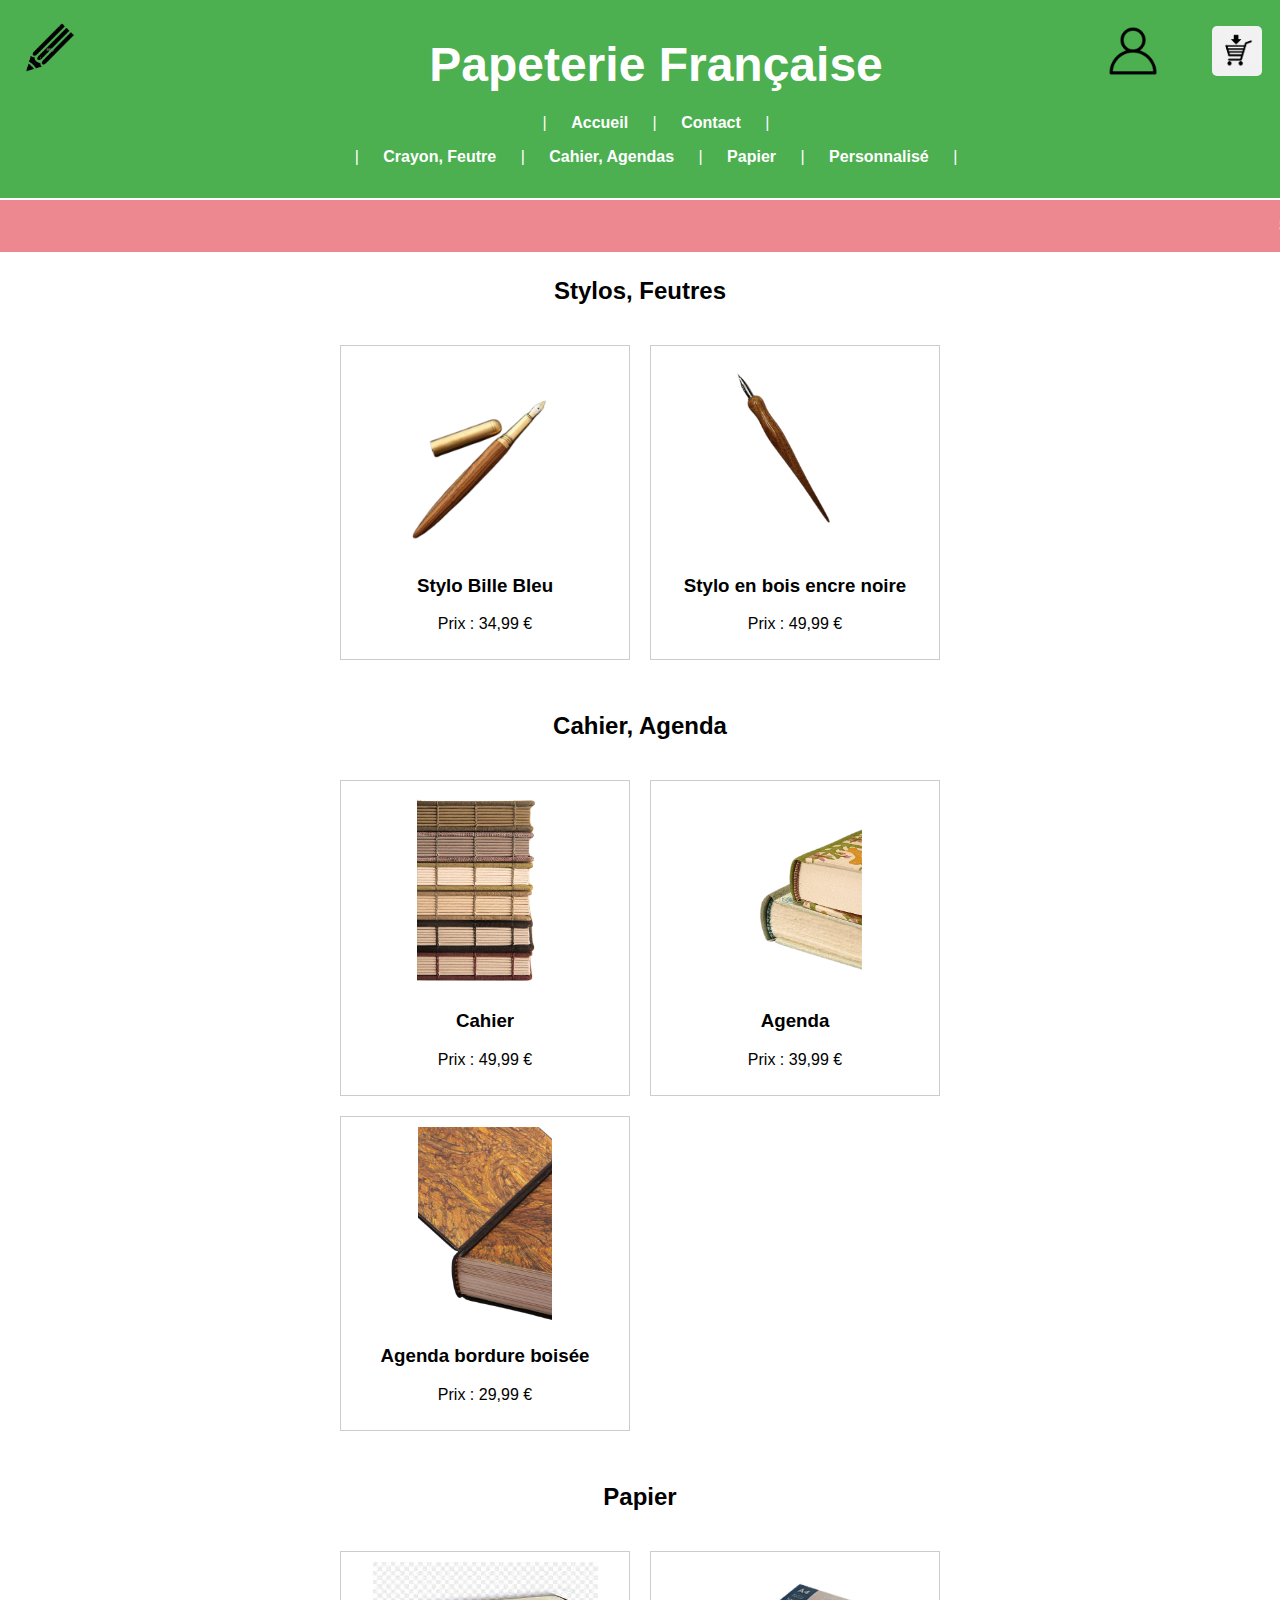
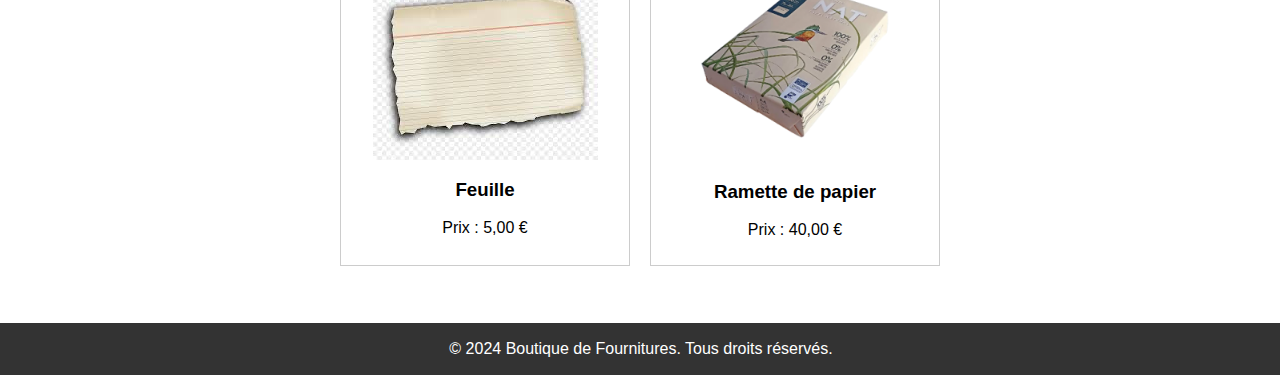
<file: index.html>
<!DOCTYPE html>
<html lang="fr">
<head>
    <meta charset="UTF-8">
    <meta name="viewport" content="width=device-width, initial-scale=1.0">
    <title>Papeterie Française</title>
    <link rel="stylesheet" href="styles.css">
</head>
<body>
    <header>
        <img src="image/icone.png" alt="Logo de ma boutique" id="logo">
        <h1><a href="index.html" class="titre-lien">Papeterie Française</a></h1>
        <ul class="navigation-droite">
            <li class="bouton-lien"><a href="login.html"><img src="image/connection.png" alt="Se Connecter"></a></li>
            <li class="bouton-lien"><a href="panier.html"><img src="image/panier.png" alt="Panier"></a></li>
        </ul>
        <nav>
            <ul class="navigation-centree">
                <li> | </li>
                <li><a href="index.html">Accueil</a></li>
                <li> | </li>
                <li><a href="contact.html">Contact</a></li>
                <li> | </li>
            </ul>
            <ul class="navigation-centree">
                <li> | </li>
                <li><a href="crayon.html">Crayon, Feutre</a></li>
                <li> | </li>
                <li><a href="cahier.html">Cahier, Agendas</a></li>
                <li> | </li>
                <li><a href="papier.html">Papier</a></li>
                <li> | </li>
                <li><a href="personnalise.html">Personnalisé</a></li>
                <li> | </li>
            </ul>
        </nav>
    </header>
    <div class="marque">
        <p>Soldes d'été: jusqu'à - 10% de réduction sur tous les stylos !</p>
    </div>
    <main>
        <section id="stylos-feutres">
            <h2>Stylos, Feutres</h2>
            <div class="product-container">
                <div class="product">
                    <img src="image/Stylo2.png" alt="stylo">
                    <h3>Stylo Bille Bleu</h3>
                    <p>Prix : 34,99 €</p>
                </div>
                <div class="product">
                    <img src="image/Stylo3.png" alt="stylo3">
                    <h3>Stylo en bois encre noire</h3>
                    <p>Prix : 49,99 €</p>
                </div>
            </div>
        </section>
        
        <section id="cahier-agenda">
            <h2>Cahier, Agenda</h2>
            <div class="product-container">
                <div class="product">
                    <img src="image/cahier1.png" alt="cahier1">
                    <h3>Cahier</h3>
                    <p>Prix : 49,99 €</p>
                </div>
                <div class="product">
                    <img src="image/cahier2.png" alt="cahier2">
                    <h3>Agenda</h3>
                    <p>Prix : 39,99 €</p>
                </div>
                <div class="product">
                    <img src="image/cahier3.png" alt="cahier3">
                    <h3>Agenda bordure boisée</h3>
                    <p>Prix : 29,99 €</p>
                </div>
            </div>
        </section>
        <section id="papier">
            <h2>Papier</h2>
            <div class="product-container">
                <div class="product">
                    <img src="image/papier1.png" alt="papier1">
                    <h3>Feuille</h3>
                    <p>Prix : 5,00 €</p>
                </div>
                 <div class="product">
                    <img src="image/papier2.png" alt="papier2">
                    <h3>Ramette de papier</h3>
                    <p>Prix : 40,00 €</p>
                </div>
            </div>
        </section>
    </main>
    <footer>
        <p>&copy; 2024 Boutique de Fournitures. Tous droits réservés.</p>
    </footer>
</body>
</html>
</file>
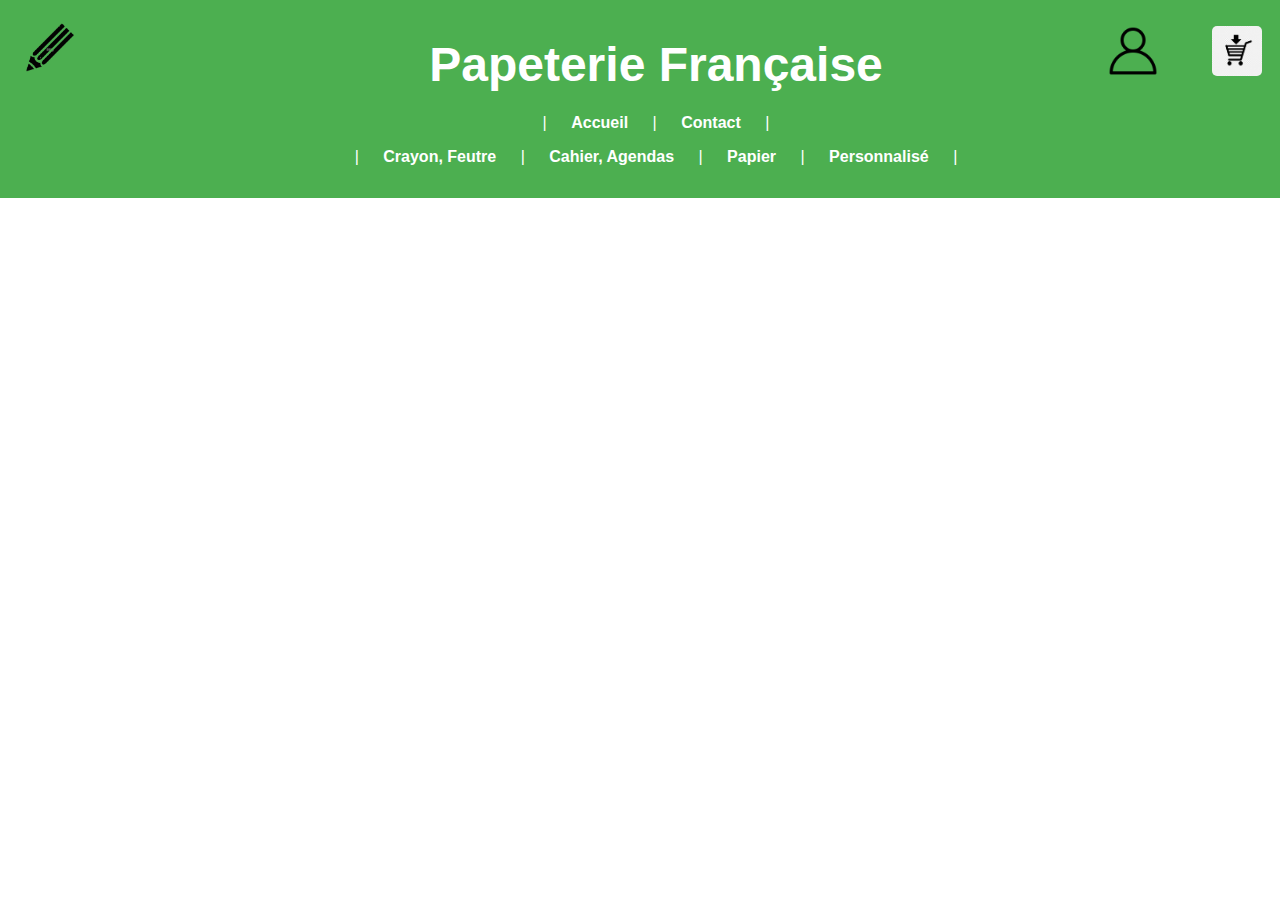
<file: cahier.html>
<!DOCTYPE html>
<html lang="fr">
<head>
    <meta charset="UTF-8">
    <meta name="viewport" content="width=device-width, initial-scale=1.0">
    <title>Papeterie Française</title>
    <link rel="stylesheet" href="styles.css">
</head>
<body>
    <header>
        <img src="image/icone.png" alt="Logo de ma boutique" id="logo">
        <h1><a href="index.html" class="titre-lien">Papeterie Française</a></h1>
        <ul class="navigation-droite">
            <li class="bouton-lien"><a href="login.html"><img src="image/connection.png" alt="Se Connecter"></a></li>
            <li class="bouton-lien"><a href="panier.html"><img src="image/panier.png" alt="Panier"></a></li>
        </ul>
        <nav>
            <ul class="navigation-centree">
                <li> | </li>
                <li><a href="index.html">Accueil</a></li>
                <li> | </li>
                <li><a href="contact.html">Contact</a></li>
                <li> | </li>
            </ul>
            <ul class="navigation-centree">
                <li> | </li>
                <li><a href="crayon.html">Crayon, Feutre</a></li>
                <li> | </li>
                <li><a href="cahier.html">Cahier, Agendas</a></li>
                <li> | </li>
                <li><a href="papier.html">Papier</a></li>
                <li> | </li>
                <li><a href="personnalise.html">Personnalisé</a></li>
                <li> | </li>
            </ul>
           
        </nav>
    </header>
    <div class="marquee">
        <p>Soldes d'été: jusqu'à - 10% de réduction sur tous les stylos !</p>
    </div>
    <main>
        <section id="agendas">
            <h2>Agendas</h2>
        </section>
            <!-- Détails des produits -->
    </main>
    <footer>
        <p>&copy; 2024 Boutique de Fournitures. Tous droits réservés.</p>
    </footer>
</body>
</html>
</file>
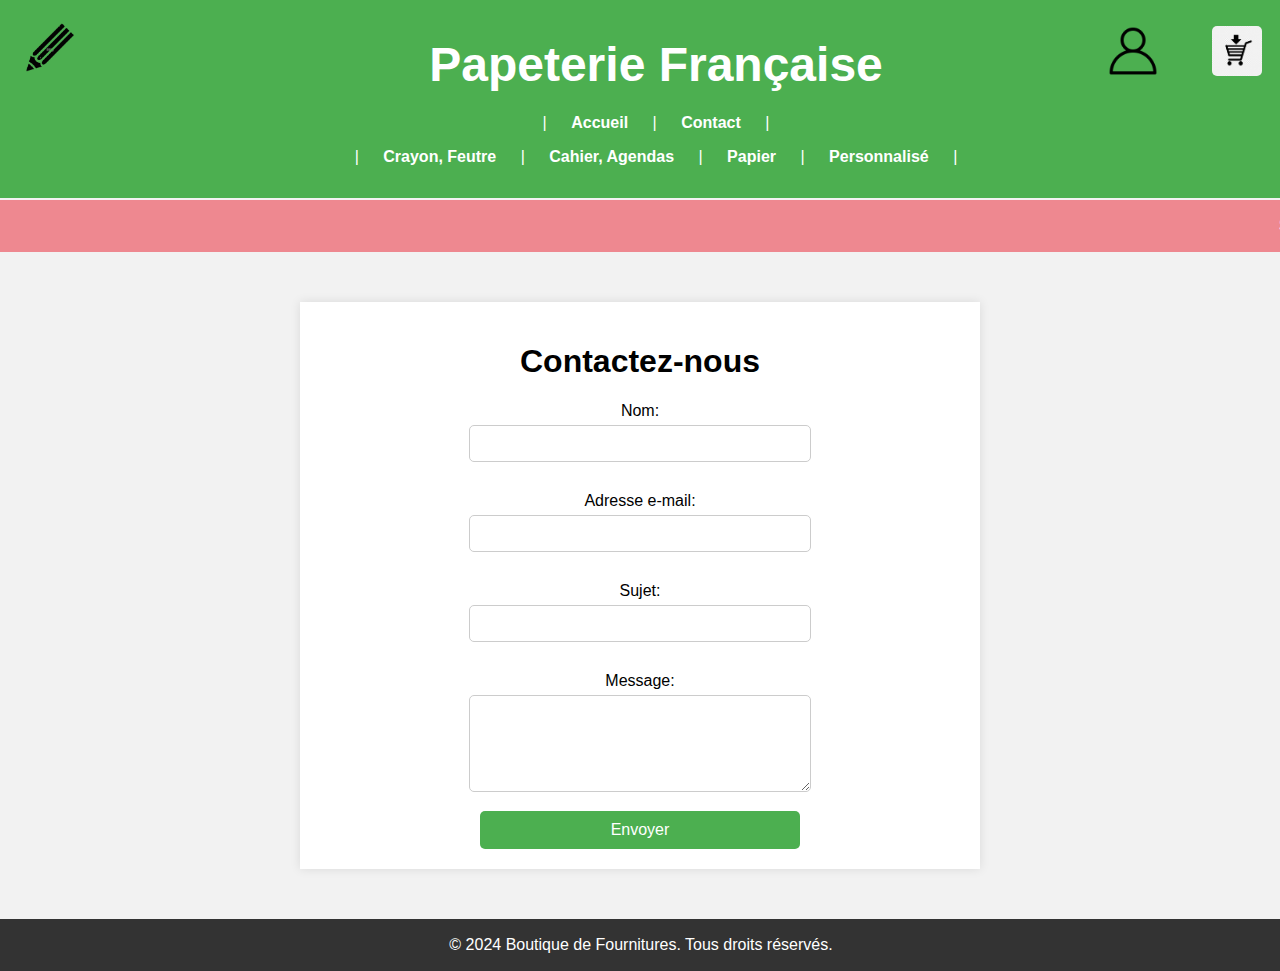
<file: contact.html>
<!DOCTYPE html>
<html lang="fr">
<head>
    <meta charset="UTF-8">
    <meta name="viewport" content="width=device-width, initial-scale=1.0">
    <title>Papeterie Française</title>
    <link rel="stylesheet" href="styles.css">
</head>
<body>
    <header>
        <img src="image/icone.png" alt="Logo de ma boutique" id="logo">
        <h1><a href="index.html" class="titre-lien">Papeterie Française</a></h1>
        <ul class="navigation-droite">
            <li class="bouton-lien"><a href="login.html"><img src="image/connection.png" alt="Se Connecter"></a></li>
            <li class="bouton-lien"><a href="panier.html"><img src="image/panier.png" alt="Panier"></a></li>
        </ul>
        <nav>
            <ul class="navigation-centree">
                <li> | </li>
                <li><a href="index.html">Accueil</a></li>
                <li> | </li>
                <li><a href="contact.html">Contact</a></li>
                <li> | </li>
            </ul>
            <ul class="navigation-centree">
                <li> | </li>
                <li><a href="crayon.html">Crayon, Feutre</a></li>
                <li> | </li>
                <li><a href="cahier.html">Cahier, Agendas</a></li>
                <li> | </li>
                <li><a href="papier.html">Papier</a></li>
                <li> | </li>
                <li><a href="personnalise.html">Personnalisé</a></li>
                <li> | </li>
            </ul>
           
        </nav>
        <style>
            body {
                font-family: Arial, sans-serif;
                background-color: #f2f2f2;
                margin: 0;
                padding: 0;
            }
            .contain {
                width: 50%;
                margin: 50px auto;
                background-color: #fff;
                padding: 20px;
                box-shadow: 0 0 10px rgba(0, 0, 0, 0.1);
            }
            h1 {
                text-align: center;
            }
            label {
                display: block;
                margin: 15px 0 5px;
            }
            input, textarea {
                width: 50%;
                padding: 10px;
                margin-bottom: 15px;
                border: 1px solid #ccc;
                border-radius: 5px;
            }
            button {
                width: 50%;
                padding: 10px;
                background-color: #4CAF50;
                color: white;
                border: none;
                border-radius: 5px;
                cursor: pointer;
                font-size: 16px;
            }
            button:hover {
                background-color: #45a049;
            }
        </style>



    </header>
    <div class="marque">
        <p>Soldes d'été: jusqu'à - 10% de réduction sur tous les stylos !</p>
    </div>
    <div class="contain">
        <h1>Contactez-nous</h1>
        <form action="/submit_contact" method="post">
            <label for="name">Nom:</label>
            <input type="text" id="name" name="name" required>

            <label for="email">Adresse e-mail:</label>
            <input type="email" id="email" name="email" required>

            <label for="subject">Sujet:</label>
            <input type="text" id="subject" name="subject" required>

            <label for="message">Message:</label>
            <textarea id="message" name="message" rows="5" required></textarea>

            <button type="submit">Envoyer</button>
        </form>
    </div>

</body>
    <footer>
        <p>&copy; 2024 Boutique de Fournitures. Tous droits réservés.</p>
    </footer>
</file>
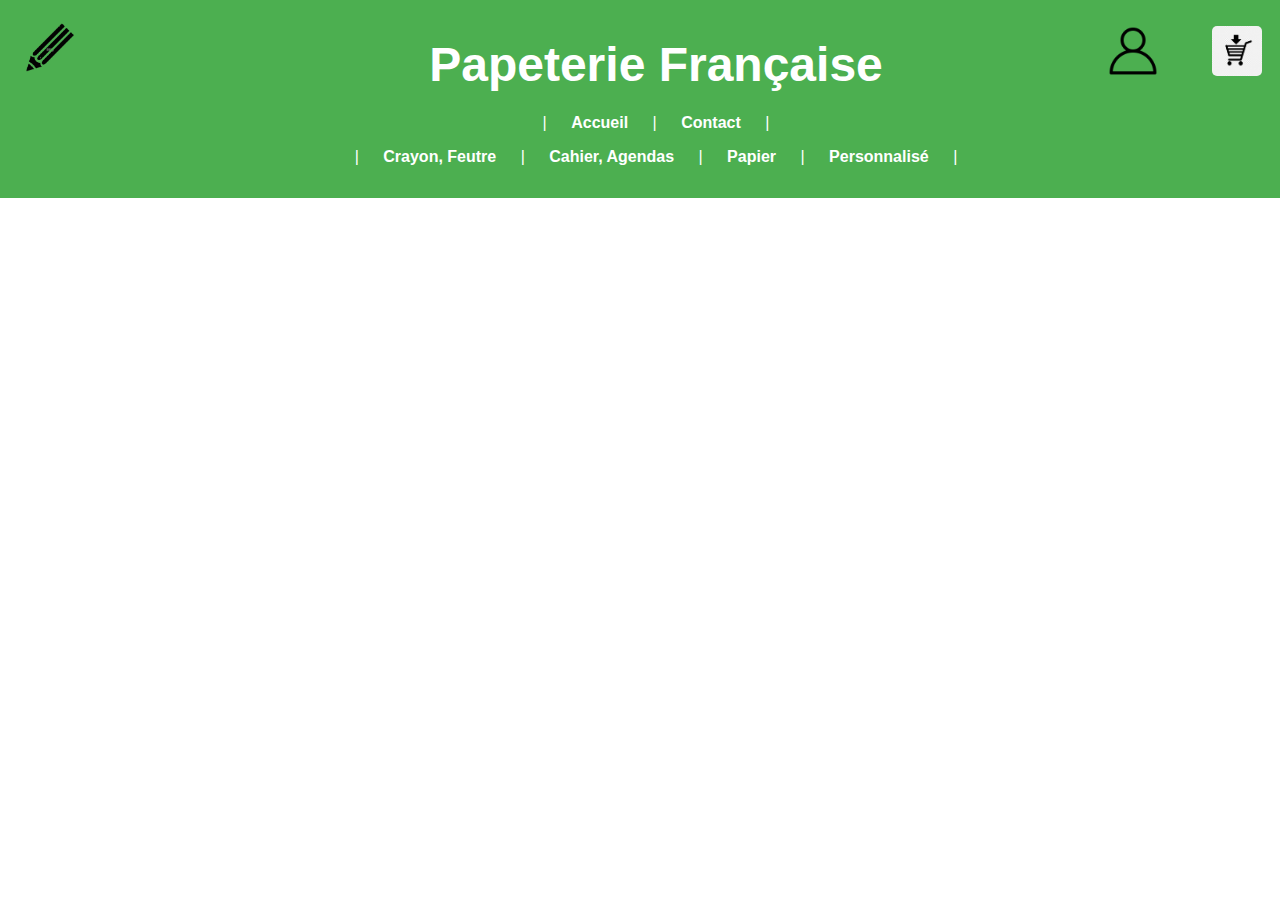
<file: crayon.html>
<!DOCTYPE html>
<html lang="fr">
<head>
    <meta charset="UTF-8">
    <meta name="viewport" content="width=device-width, initial-scale=1.0">
    <title>Papeterie Française</title>
    <link rel="stylesheet" href="styles.css">
</head>
<body>
    <header>
        <img src="image/icone.png" alt="Logo de ma boutique" id="logo">
        <h1><a href="index.html" class="titre-lien">Papeterie Française</a></h1>
        <ul class="navigation-droite">
            <li class="bouton-lien"><a href="login.html"><img src="image/connection.png" alt="Se Connecter"></a></li>
            <li class="bouton-lien"><a href="panier.html"><img src="image/panier.png" alt="Panier"></a></li>
        </ul>
        <nav>
            <ul class="navigation-centree">
                <li> | </li>
                <li><a href="index.html">Accueil</a></li>
                <li> | </li>
                <li><a href="contact.html">Contact</a></li>
                <li> | </li>
            </ul>
            <ul class="navigation-centree">
                <li> | </li>
                <li><a href="crayon.html">Crayon, Feutre</a></li>
                <li> | </li>
                <li><a href="cahier.html">Cahier, Agendas</a></li>
                <li> | </li>
                <li><a href="papier.html">Papier</a></li>
                <li> | </li>
                <li><a href="personnalise.html">Personnalisé</a></li>
                <li> | </li>
            </ul>
           
        </nav>
    </header>
    <div class="marquee">
        <p>Soldes d'été: jusqu'à - 10% de réduction sur tous les stylos !</p>
    </div>
    <footer>
        <p>&copy; 2024 Boutique de Fournitures. Tous droits réservés.</p>
    </footer>
</body>
</html>
</file>
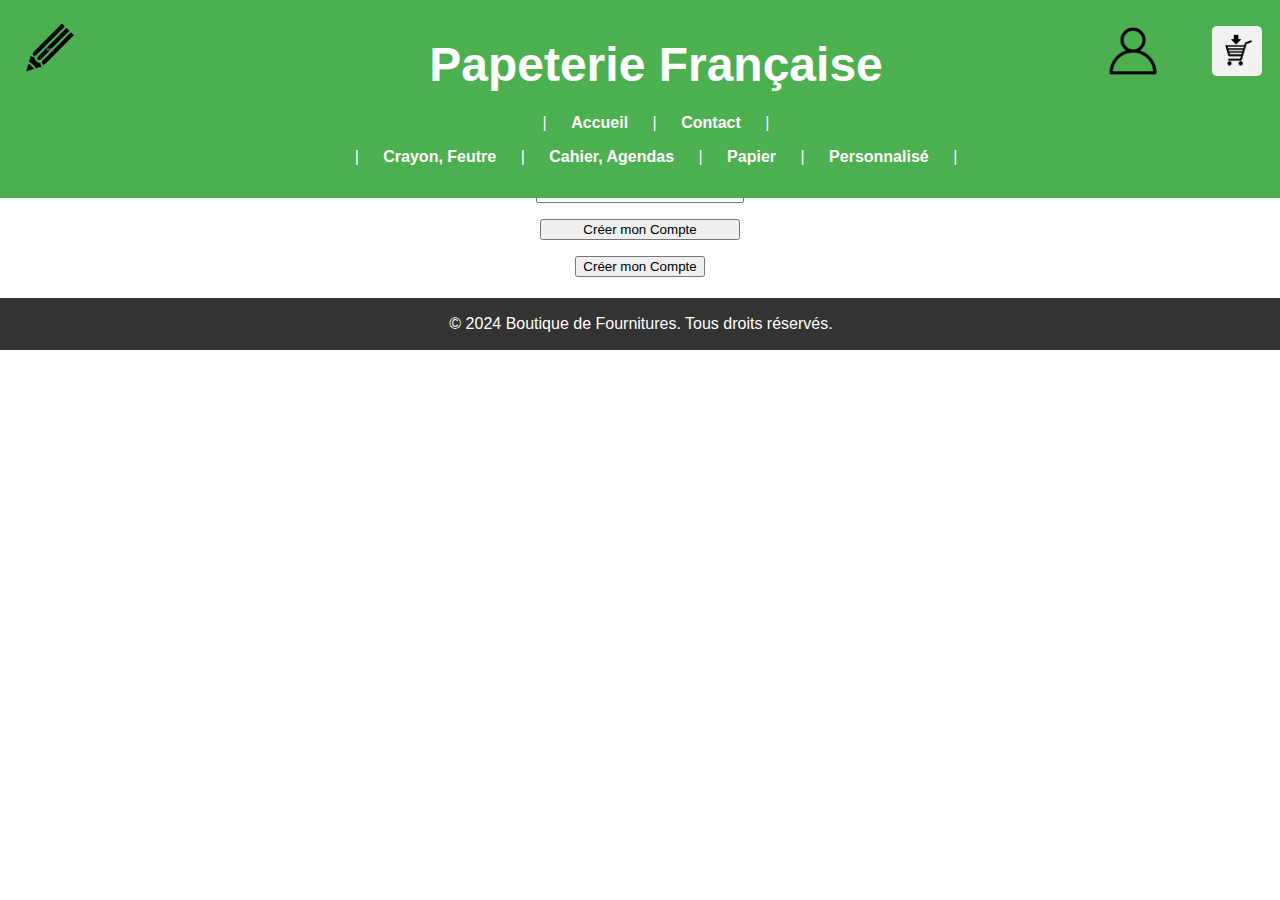
<file: login.html>
<!DOCTYPE html>
<html lang="fr">
<head>
    <meta charset="UTF-8">
    <meta name="viewport" content="width=device-width, initial-scale=1.0">
    <title>Papeterie Française</title>
    <link rel="stylesheet" href="styles.css">
</head>
<body>
    <header>
        <img src="image/icone.png" alt="Logo de ma boutique" id="logo">
        <h1><a href="index.html" class="titre-lien">Papeterie Française</a></h1>
        <ul class="navigation-droite">
            <li class="bouton-lien"><a href="login.html"><img src="image/connection.png" alt="Se Connecter"></a></li>
            <li class="bouton-lien"><a href="panier.html"><img src="image/panier.png" alt="Panier"></a></li>
        </ul>
        <nav>
            <ul class="navigation-centree">
                <li> | </li>
                <li><a href="index.html">Accueil</a></li>
                <li> | </li>
                <li><a href="contact.html">Contact</a></li>
                <li> | </li>
            </ul>
            <ul class="navigation-centree">
                <li> | </li>
                <li><a href="crayon.html">Crayon, Feutre</a></li>
                <li> | </li>
                <li><a href="cahier.html">Cahier, Agendas</a></li>
                <li> | </li>
                <li><a href="papier.html">Papier</a></li>
                <li> | </li>
                <li><a href="personnalise.html">Personnalisé</a></li>
                <li> | </li>
            </ul>
           
        </nav>
    </header>
    <div class="marquee">
        <p>Soldes d'été: Jusqu'à - 10% de réduction sur tous les stylos !</p>
    </div>
    <main>
        <form>
            <p><input type="text" placeholder="Saisir votre Nom" name="nom_util"></p>
            <p><input type="text" placeholder="Saisir votre Prénom" name="prenom_util"></p>
            <p><input type="text" placeholder="Saisir votre Mail" name="mail_util"></p>
            <p><input type="text" placeholder="Saisir votre Mot De Passe" name="mdp_util"></p>
            <p><a href="index.html"><input type="submit" value="Créer mon Compte"></a></p>
            <p><a href="index.html"><button>Créer mon Compte</button></a></p>
        </form>
    </main>
    <footer>
        <p>&copy; 2024 Boutique de Fournitures. Tous droits réservés.</p>
    </footer>
</body>
</html>
</file>
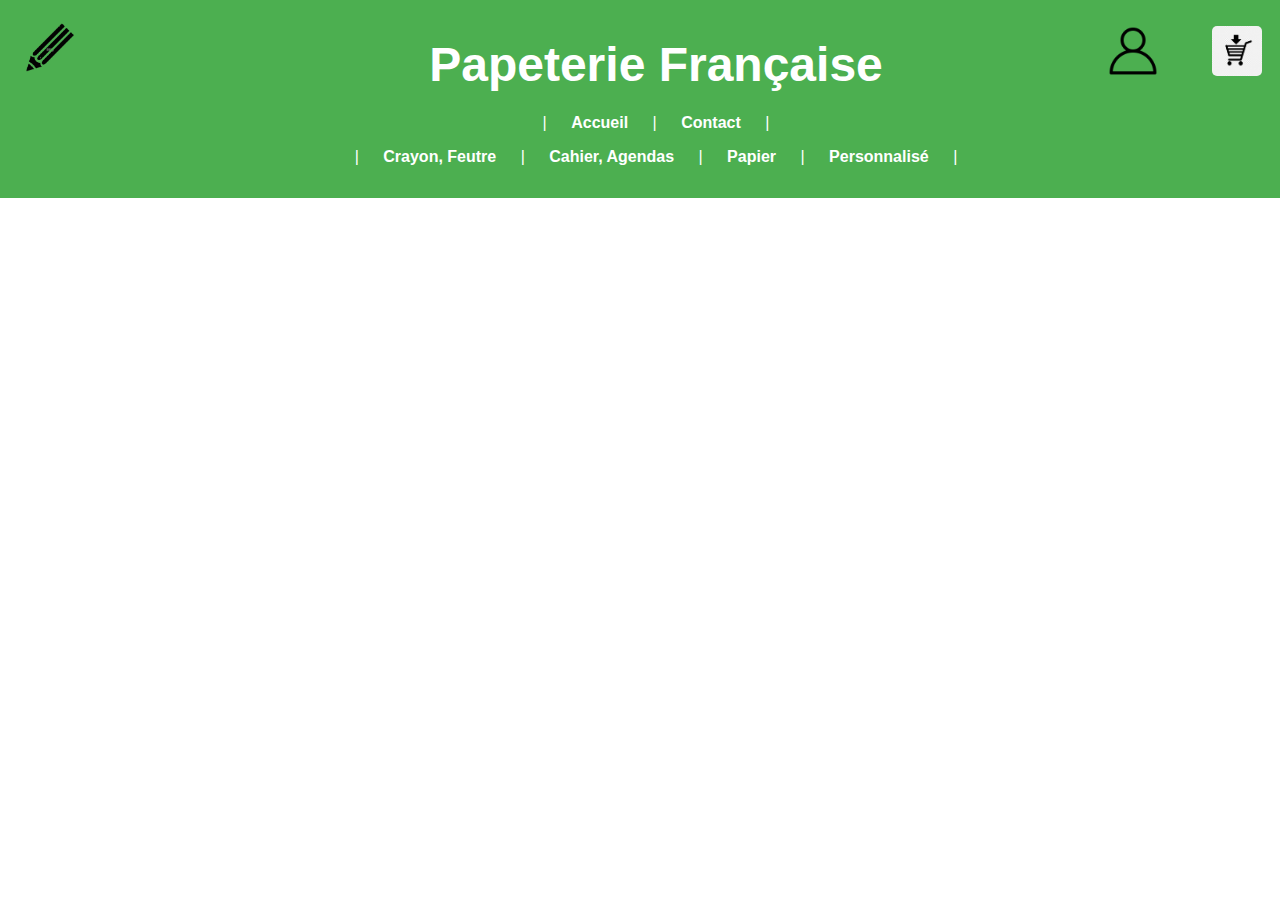
<file: panier.html>
<!DOCTYPE html>
<html lang="fr">
<head>
    <meta charset="UTF-8">
    <meta name="viewport" content="width=device-width, initial-scale=1.0">
    <title>Papeterie Française</title>
    <link rel="stylesheet" href="styles.css">
</head>
<body>
        <header>
            <img src="image/icone.png" alt="Logo de ma boutique" id="logo">
            <h1><a href="index.html" class="titre-lien">Papeterie Française</a></h1>
            <ul class="navigation-droite">
                <li class="bouton-lien"><a href="login.html"><img src="image/connection.png" alt="Se Connecter"></a></li>
                <li class="bouton-lien"><a href="panier.html"><img src="image/panier.png" alt="Panier"></a></li>
            </ul>
            <nav>
                <ul class="navigation-centree">
                    <li> | </li>
                    <li><a href="index.html">Accueil</a></li>
                    <li> | </li>
                    <li><a href="contact.html">Contact</a></li>
                    <li> | </li>
                </ul>
                <ul class="navigation-centree">
                    <li> | </li>
                    <li><a href="crayon.html">Crayon, Feutre</a></li>
                    <li> | </li>
                    <li><a href="cahier.html">Cahier, Agendas</a></li>
                    <li> | </li>
                    <li><a href="papier.html">Papier</a></li>
                    <li> | </li>
                    <li><a href="personnalise.html">Personnalisé</a></li>
                    <li> | </li>
                </ul>
               
            </nav>
        </header>
    <div class="marquee">
        <p>Soldes d'été: Jusqu'à - 10% de réduction sur tous les stylos !</p>
    </div>
    <footer>
        <p>&copy; 2024 Boutique de Fournitures. Tous droits réservés.</p>
    </footer>
</body>
</html>
</file>
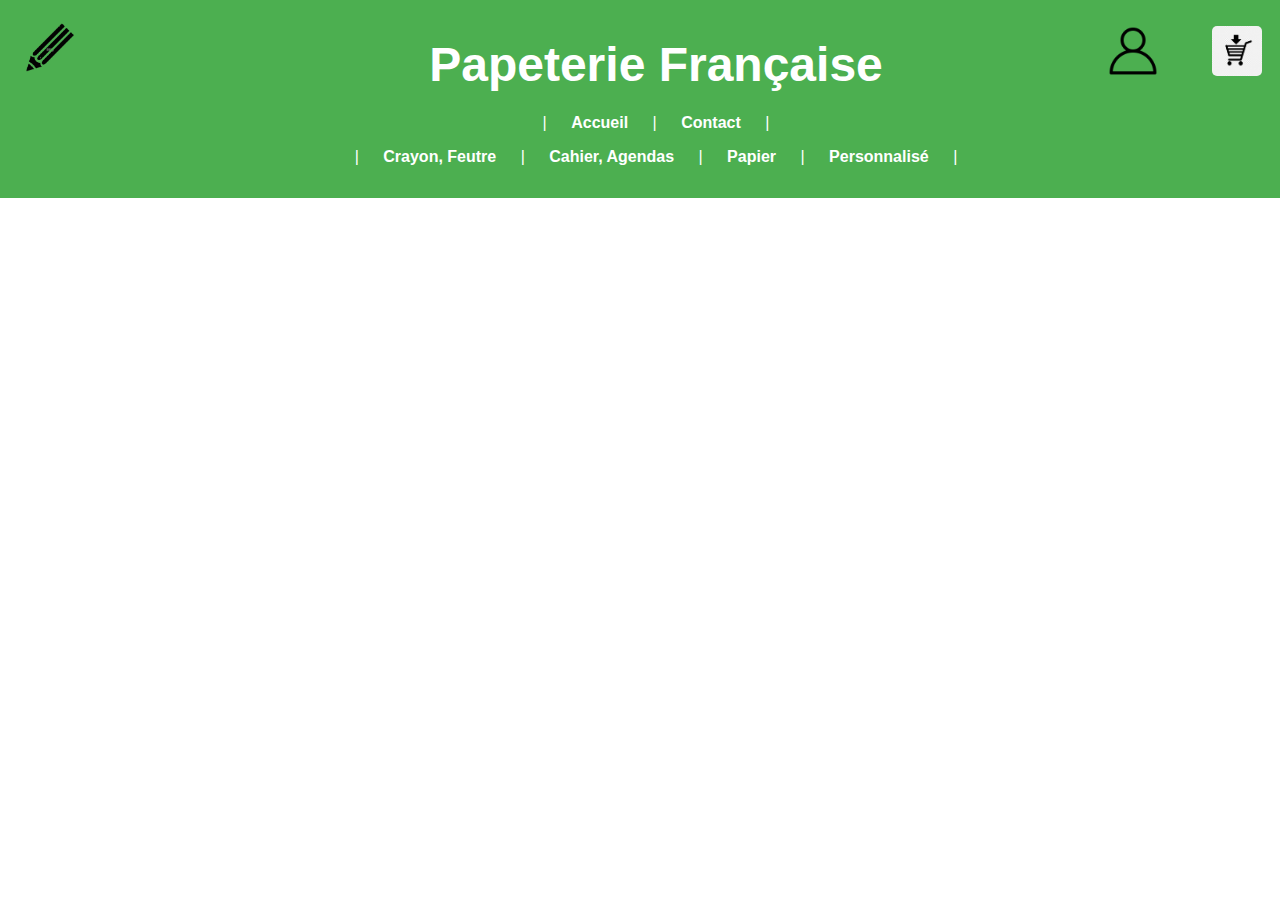
<file: papier.html>
<!DOCTYPE html>
<html lang="fr">
<head>
    <meta charset="UTF-8">
    <meta name="viewport" content="width=device-width, initial-scale=1.0">
    <title>Papeterie Française</title>
    <link rel="stylesheet" href="styles.css">
</head>
<body>
    <header>
        <img src="image/icone.png" alt="Logo de ma boutique" id="logo">
        <h1><a href="index.html" class="titre-lien">Papeterie Française</a></h1>
        <ul class="navigation-droite">
            <li class="bouton-lien"><a href="login.html"><img src="image/connection.png" alt="Se Connecter"></a></li>
            <li class="bouton-lien"><a href="panier.html"><img src="image/panier.png" alt="Panier"></a></li>
        </ul>
        <nav>
            <ul class="navigation-centree">
                <li> | </li>
                <li><a href="index.html">Accueil</a></li>
                <li> | </li>
                <li><a href="contact.html">Contact</a></li>
                <li> | </li>
            </ul>
            <ul class="navigation-centree">
                <li> | </li>
                <li><a href="crayon.html">Crayon, Feutre</a></li>
                <li> | </li>
                <li><a href="cahier.html">Cahier, Agendas</a></li>
                <li> | </li>
                <li><a href="papier.html">Papier</a></li>
                <li> | </li>
                <li><a href="personnalise.html">Personnalisé</a></li>
                <li> | </li>
            </ul>
           
        </nav>
    </header>
   
    <div class="marquee">
        <p>Soldes d'été: jusqu'à - 10% de réduction sur tous les stylos !</p>
    </div>
    <main>
        <section id="papier">
            <h2>Papier</h2>
        </section>
            <!-- Détails des produits -->
    </main>
    <footer>
        <p>&copy; 2024 Boutique de Fournitures. Tous droits réservés.</p>
    </footer>
</body>
</html>
</file>
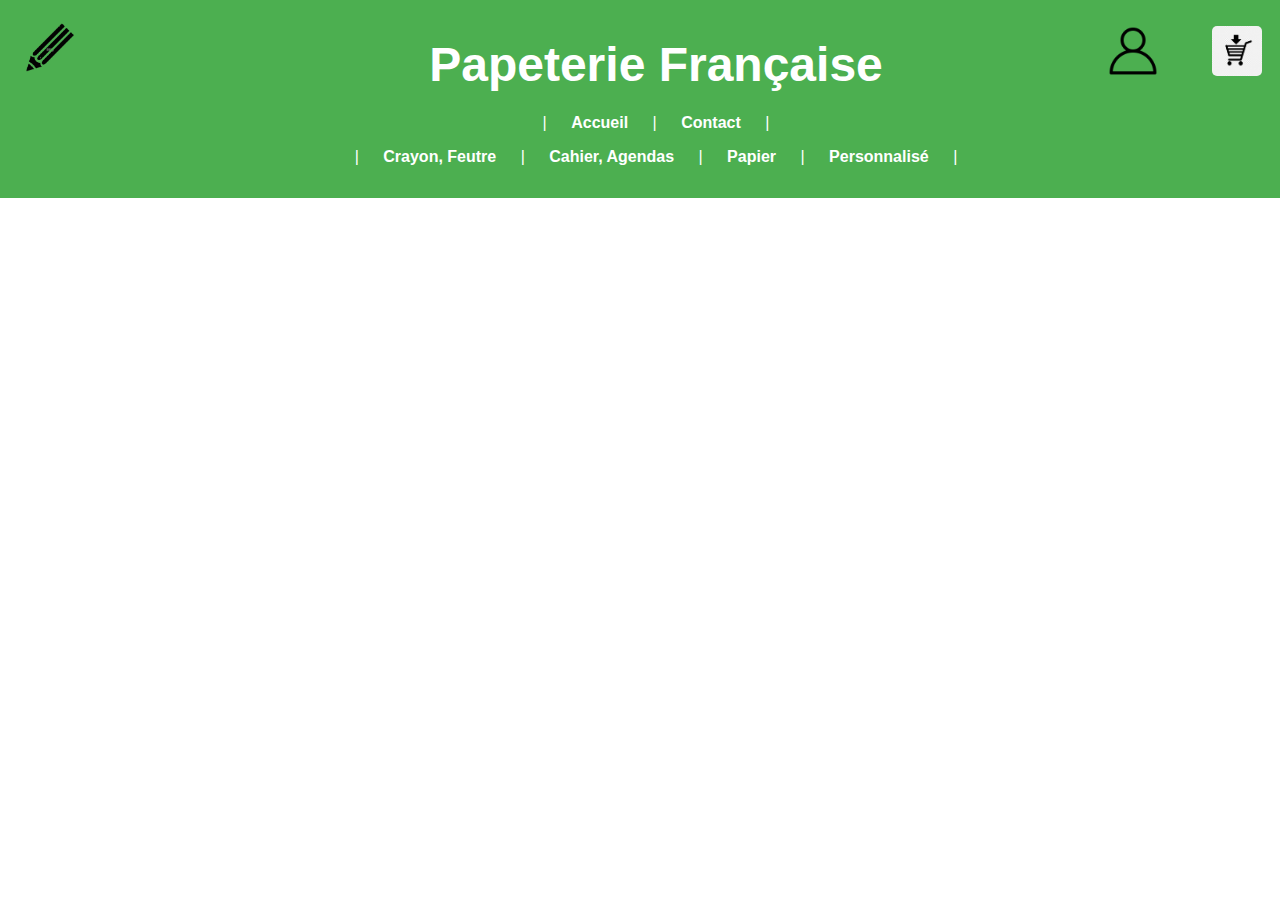
<file: personnalise.html>
<!DOCTYPE html>
<html lang="fr">
<head>
    <meta charset="UTF-8">
    <meta name="viewport" content="width=device-width, initial-scale=1.0">
    <title>Papeterie Française</title>
    <link rel="stylesheet" href="styles.css">
</head>
<body>
    <header>
        <img src="image/icone.png" alt="Logo de ma boutique" id="logo">
        <h1><a href="index.html" class="titre-lien">Papeterie Française</a></h1>
        <ul class="navigation-droite">
            <li class="bouton-lien"><a href="login.html"><img src="image/connection.png" alt="Se Connecter"></a></li>
            <li class="bouton-lien"><a href="panier.html"><img src="image/panier.png" alt="Panier"></a></li>
        </ul>
        <nav>
            <ul class="navigation-centree">
                <li> | </li>
                <li><a href="index.html">Accueil</a></li>
                <li> | </li>
                <li><a href="contact.html">Contact</a></li>
                <li> | </li>
            </ul>
            <ul class="navigation-centree">
                <li> | </li>
                <li><a href="crayon.html">Crayon, Feutre</a></li>
                <li> | </li>
                <li><a href="cahier.html">Cahier, Agendas</a></li>
                <li> | </li>
                <li><a href="papier.html">Papier</a></li>
                <li> | </li>
                <li><a href="personnalise.html">Personnalisé</a></li>
                <li> | </li>
            </ul>
           
        </nav>
    </header>
    <div class="marquee">
        <p>Soldes d'été: jusqu'à - 10% de réduction sur tous les stylos !</p>
    </div>
    <main>
        <section id="personnalise">
            <h2>personnalisé</h2>
        </section>
            <!-- Détails des produits -->
    </main>
    <footer>
        <p>&copy; 2024 Boutique de Fournitures. Tous droits réservés.</p>
    </footer>
</body>
</html>
</file>
<file: styles.css>
body {
    font-family: Arial, sans-serif;
    margin: 0;
    padding: 0;
}

header {
    background-color: #4CAF50;
    color: white;
    padding: 1em;
    position: fixed;
    text-align: center;
    top: 0;
    width: 100%;
    z-index: 200;
    
}

/* MAIN */
main {
    padding-top: 600px;
    padding: 5px;
}

/* LOGO */
#logo {
    position: absolute;
    top: 10px;
    left: 10px;
    width: 80px;
    height: auto;
}
/* formulaire */
form p input {
    width: 200px;
}
form
{
    text-align: center;
}
.titre-lien {
    color: #ffffff;
    text-decoration: none;
    font-size: xxx-large;
}

nav {
    position: relative;
}

/* Bouton acceuil connection pannier etc... */

.navigation-centree {
    list-style-type: none;
    padding: 0;
    text-align: center;
}

.navigation-centree li {
    display: inline-block;
    margin: 0 10px;
}

.navigation-centree li a {
    display: inline-block;
    text-decoration: none;
    color: white;
    font-weight: bold;
}

.navigation-droite {
    list-style-type: none;
    padding: 0;
    position: absolute;
    top: 10px;
    right: 50px;
}

.navigation-droite li {
    display: inline-block;
    margin-left: 50px;
}

.bouton-lien a img {
    display: block; /* Assure que l'image occupe tout l'espace du lien */
    width: auto; /* Ajuste la largeur de l'image automatiquement */
    height: 50px; /* Ajuste la hauteur de l'image selon vos besoins */
    border-radius: 5px;
}

.bouton-lien a:hover img {
    opacity: 0.8; /* Ajoute un effet de transparence au survol */
}

/* Bandeau PUB */
.marque {
    background-color: #ee8890;
    color: rgb(255, 255, 255);
    padding: 1px;
    white-space: nowrap;
    overflow: hidden;
    box-sizing: border-box;
    margin-top: 200px;
}

.marque p {
    display: inline-block;
    padding-left: 100%;
    animation: marque 20s linear infinite;
    font-weight: bold;
}

@keyframes marque {
    0% {
        transform: translate(0, 0);
    }
    100% {
        transform: translate(-100%, 0);
    }
}

/* disposition des images */

section {
    margin-bottom: 2em;
    text-align: center; /* Centrer les h2 */
}
.product-container {
    display: grid;
    grid-template-columns: repeat(auto-fit, minmax(200px, 1fr)); /* Ajuste la largeur minimale et maximale des colonnes */
    gap: 20px;
    justify-content: center; /* Centre les produits horizontalement */
    padding: 20px; /* Ajoute un peu d'espace intérieur */
    max-width: 600px; /* Limite la largeur maximale de la grille */
    margin: 0 auto; /* Centre la grille sur la page */
}
.product {
    border: 1px solid #ccc; /* Bordure de 1 pixel gris clair */
    padding: 10px; /* Espacement intérieur des produits */
    text-align: center; /* Centrer le contenu des produits */
    max-width: 100%; /* Empêche le dépassement du conteneur */
    box-sizing: border-box; /* Inclut la bordure et le padding dans la largeur totale */
}
.product img {
    max-width: 100%;
    height: auto;
    display: block;
    margin: 0 auto; /* Centre l'image à l'intérieur de son conteneur */
    max-height: 200px; /* Taille maximale souhaitée pour les images */
    transition: transform 0.3s ease; /* Animation de transition douce */
}
.product img:hover {
    transform: scale(2); /* Zoom de 10% (1.1 fois la taille d'origine) */
}
@media (min-width: 768px) {
    .product-container {
        grid-template-columns: repeat(2, 1fr); /* Deux colonnes sur les écrans de 768px et plus */
    }
}

/*P ied de page */
footer {
    background-color: #333;
    color: white;
    text-align: center;
    padding: 1px;
    position:relative;
    width: 100%;
    bottom: 100%;
}
</file>
